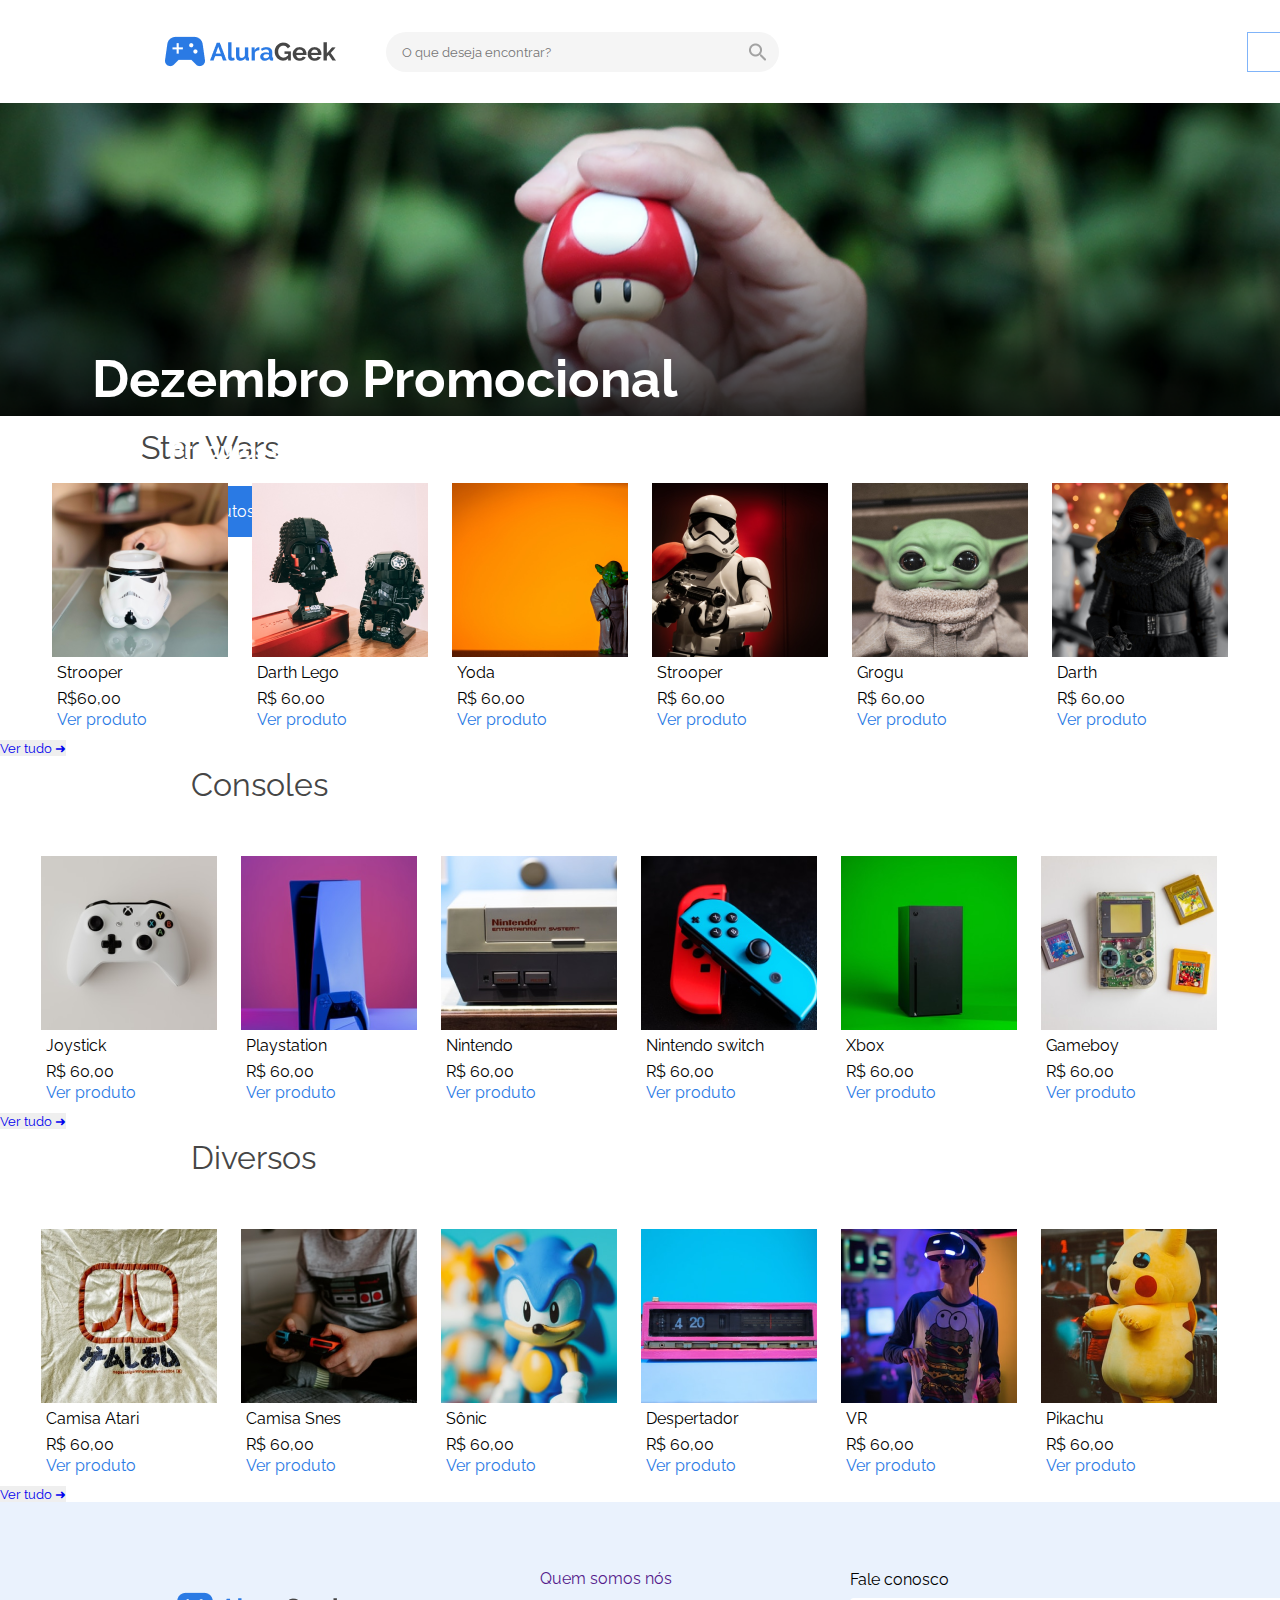
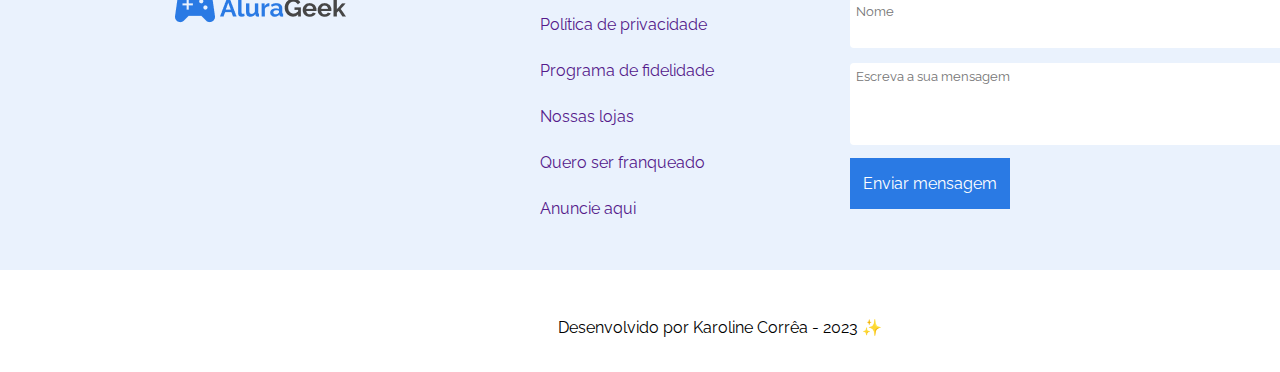
<file: index.html>
<!DOCTYPE html>
<html lang="pt-br">
<head>
    <meta charset="UTF-8">
    <meta http-equiv="X-UA-Compatible" content="IE=edge">
    <meta name="viewport" content="width=device-width, initial-scale=1.0">
    <link rel="stylesheet" href="css/style.css">
    <link rel="stylesheet" href="html/login.html">
    <script src="js/script.js"></script>
    <link href="https://fonts.googleapis.com/css2?family=Raleway:wght@600&display=swap" rel="stylesheet">
    <title>AluraGeek</title>
</head>

<body>

    <section class="cabecalho">
        <div class="cabecalho">
            <img class="logo" src="Imagens/logo.png">
            <input type="text" class="busca" placeholder="O que deseja encontrar?">
            <img src="Imagens/busca.png" class="btnBusca">
            <button class="btnLogin"><a target="_blank" href='html/login.html'>Login</a></button>
        </div>
    </section>

    <section class="banner">
        <div class="banner">
            <img class="banner" src="Imagens/banner.png">
            <p class="texto1">Dezembro Promocional</p>
            <p class="texto2">Produtos selecionados com 33% de desconto</p>
            <button class="btnProdutos"><a href='html/produtos.html'>Ver produtos</a></button>
        </div>
    </section>

    <section class="Produtos">

        <p class="titulo-sw">Star Wars</p>

        <div class="star-wars">

            <div class="strooper">
                <img class="img-starwars" src="Imagens/strooper.png">
                <p class="produto-nome">Strooper</p>
                <p class="valor">R$60,00</p>
                <a class="link" href="">Ver produto</a>
            </div>

            <div class="darth">
                <img class="img-starwars" src="Imagens/darth.png">
                <p class="produto-nome">Darth Lego</p>
                <p class="valor">R$ 60,00</p>
                <a class="link" href="">Ver produto</a>
            </div>

            <div class="yoda">
                <img class="img-starwars" src="Imagens/yoda.png">
                <p class="produto-nome">Yoda</p>
                <p class="valor">R$ 60,00</p>
                <a class="link" href="">Ver produto</a>
            </div>

            <div class="strooper2">
                <img class="img-starwars" src="Imagens/strooper2.png">
                <p class="produto-nome">Strooper</p>
                <p class="valor">R$ 60,00</p>
                <a class="link" href="">Ver produto</a>
            </div>

            <div class="grogu">
                <img class="img-starwars" src="Imagens/grogu.png">
                <p class="produto-nome">Grogu</p>
                <p class="valor">R$ 60,00</p>
                <a class="link" href="">Ver produto</a>
            </div>

            <div class="dark">
                <img class="img-starwars" src="Imagens/dark.png">
                <p class="produto-nome">Darth</p>
                <p class="valor">R$ 60,00</p>
                <a class="link" href="">Ver produto</a>
            </div>

        </div>

        <button class="btnVerprodutos"><a href='html/produtos.html'>Ver tudo ➜</a></button>

        <div class="consoles">

            <p class="titulo-consoles">Consoles</p>

            <div class="joystick">
                <img class="img-consoles" src="Imagens/joystick.png">
                <p class="produto-nome">Joystick</p>
                <p class="valor">R$ 60,00</p>
                <a class="link" href="">Ver produto</a>
            </div>

            <div class="playstation">
                <img class="img-consoles" src="Imagens/ps5.png">
                <p class="produto-nome">Playstation</p>
                <p class="valor">R$ 60,00</p>
                <a class="link" href="">Ver produto</a>
            </div>

            <div class="nintendo">
                <img class="img-consoles" src="Imagens/nintendo.png">
                <p class="produto-nome">Nintendo</p>
                <p class="valor">R$ 60,00</p>
                <a class="link" href="">Ver produto</a>
            </div>

            <div class="switch">
                <img class="img-consoles" src="Imagens/switch.png">
                <p class="produto-nome">Nintendo switch</p>
                <p class="valor">R$ 60,00</p>
                <a class="link" href="">Ver produto</a>
            </div>

            <div class="xbox">
                <img class="img-consoles" src="Imagens/xbox.png">
                <p class="produto-nome">Xbox</p>
                <p class="valor">R$ 60,00</p>
                <a class="link" href="">Ver produto</a>
            </div>

            <div class="gameboy">
                <img class="img-consoles" src="Imagens/gameboy.png">
                <p class="produto-nome">Gameboy</p>
                <p class="valor">R$ 60,00</p>
                <a class="link" href="">Ver produto</a>
            </div>

        </div>

        <button class="btnVerprodutos"><a href='html/produtos.html'>Ver tudo ➜</a></button>

        <div class="diversos">

            <p class="titulo-diversos">Diversos</p>

            <div class="camisa-atari">
                <img class="img-diversos" src="Imagens/camisa-atari.png">
                <p class="produto-nome">Camisa Atari</p>
                <p class="valor">R$ 60,00</p>
                <a class="link" href="">Ver produto</a>
            </div>

            <div class="camisa-snes">
                <img class="img-diversos" src="Imagens/camisa-snes.png">
                <p class="produto-nome">Camisa Snes</p>
                <p class="valor">R$ 60,00</p>
                <a class="link" href="">Ver produto</a>
            </div>

            <div class="sonic">
                <img class="img-diversos" src="Imagens/sonic.png">
                <p class="produto-nome">Sônic</p>
                <p class="valor">R$ 60,00</p>
                <a class="link" href="">Ver produto</a>
            </div>

            <div class="despertador">
                <img class="img-diversos" src="Imagens/despertador.png">
                <p class="produto-nome">Despertador</p>
                <p class="valor">R$ 60,00</p>
                <a class="link" href="">Ver produto</a>
            </div>

            <div class="vr">
                <img class="img-diversos" src="Imagens/vr.png">
                <p class="produto-nome">VR</p>
                <p class="valor">R$ 60,00</p>
                <a class="link" href="">Ver produto</a>
            </div>

            <div class="pikachu">
                <img class="img-diversos" src="Imagens/pikachu.png">
                <p class="produto-nome">Pikachu</p>
                <p class="valor">R$ 60,00</p>
                <a class="link" href="">Ver produto</a>
            </div>
            
        </div>

        <button class="btnVerprodutos"><a href='html/produtos.html'>Ver tudo ➜</a></button>

    </section>

    <section class="contato">
        <div class="contato">

            <img class="img-contato" src="Imagens/logo.png">
            
            <div class="sobre">
                <ul><a href="">Quem somos nós</a></ul>
                <ul><a href="">Política de privacidade</a></ul>
                <ul><a href="">Programa de fidelidade</a></ul>
                <ul><a href="">Nossas lojas</a></ul>
                <ul><a href="">Quero ser franqueado</a></ul>
                <ul><a href="">Anuncie aqui</a></ul>
            </div>

            <p class="fale-conosco">Fale conosco</p>

            <div class="formulario">
                <input class="formcontato" type="text" id="nome" placeholder="  Nome" required>
                <textarea class="formcontato-textarea" id="mensagem" placeholder="  Escreva a sua mensagem" required></textarea>
                <button onclick="MeuAlerta()" class="btnMensagem">Enviar mensagem</button>
            </div>
        </div>
    </section>

    <section class="footer">
        <footer>
            <p>Desenvolvido por Karoline Corrêa - 2023 ✨</p>
        </footer>
    </section>

</body>
</html>
</file>
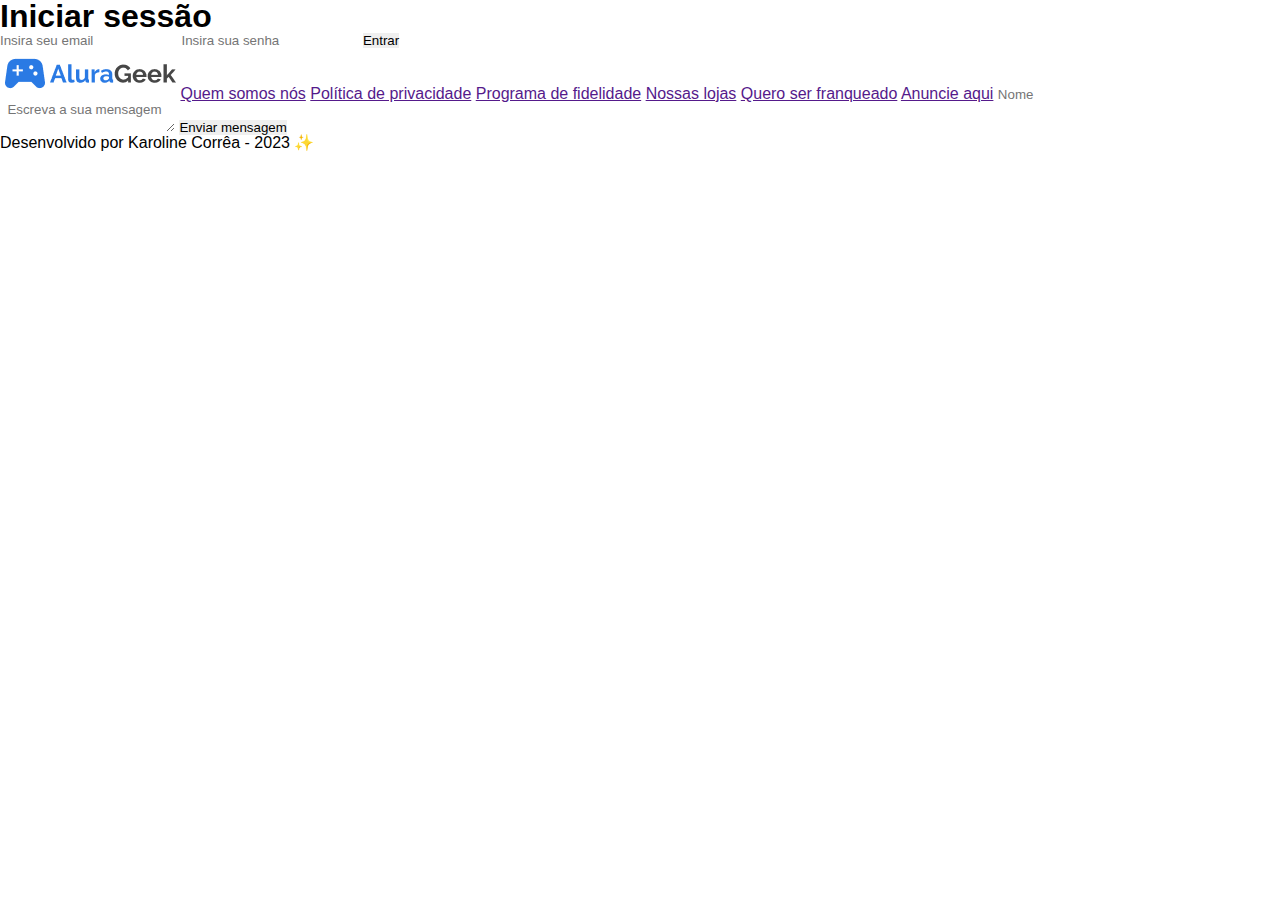
<file: html/login.html>
<!DOCTYPE html>
<html lang="pt-br">
<head>
    <meta charset="UTF-8">
    <meta http-equiv="X-UA-Compatible" content="IE=edge">
    <meta name="viewport" content="width=device-width, initial-scale=1.0">
    <link rel="stylesheet" href="../css/login.css">
    <script src="../js/script.js"></script>
    <title>Login</title>
</head>

<body>

    <section  class="login">
        <h1>Iniciar sessão</h1>

        <div class="login">
            <input class="email-login" type="email" placeholder="Insira seu email" required>
            <input class="senha-login" type="password" placeholder="Insira sua senha" required>

            <button class="btnEntrar">Entrar</button>
        </div>
    </section>

    <section class="contato">
        <div class="contato">
            <img class="img-contato" src="../Imagens/logo.png">
            <a href="">Quem somos nós</a>
            <a href="">Política de privacidade</a>
            <a href="">Programa de fidelidade</a>
            <a href="">Nossas lojas</a>
            <a href="">Quero ser franqueado</a>
            <a href="">Anuncie aqui</a>

            <input class="formcontato" type="text" id="nome" placeholder="Nome" required>
            <textarea class="formcontato-textarea" id="mensagem" placeholder="  Escreva a sua mensagem" required></textarea>
            <button onclick="MeuAlerta()" class="btnMensagem">Enviar mensagem</button>
        </div>
    </section>

    <section class="footer">
        <footer>
            <p>Desenvolvido por Karoline Corrêa - 2023 ✨</p>
        </footer>
    </section>
    
</body>
</html>
</file>
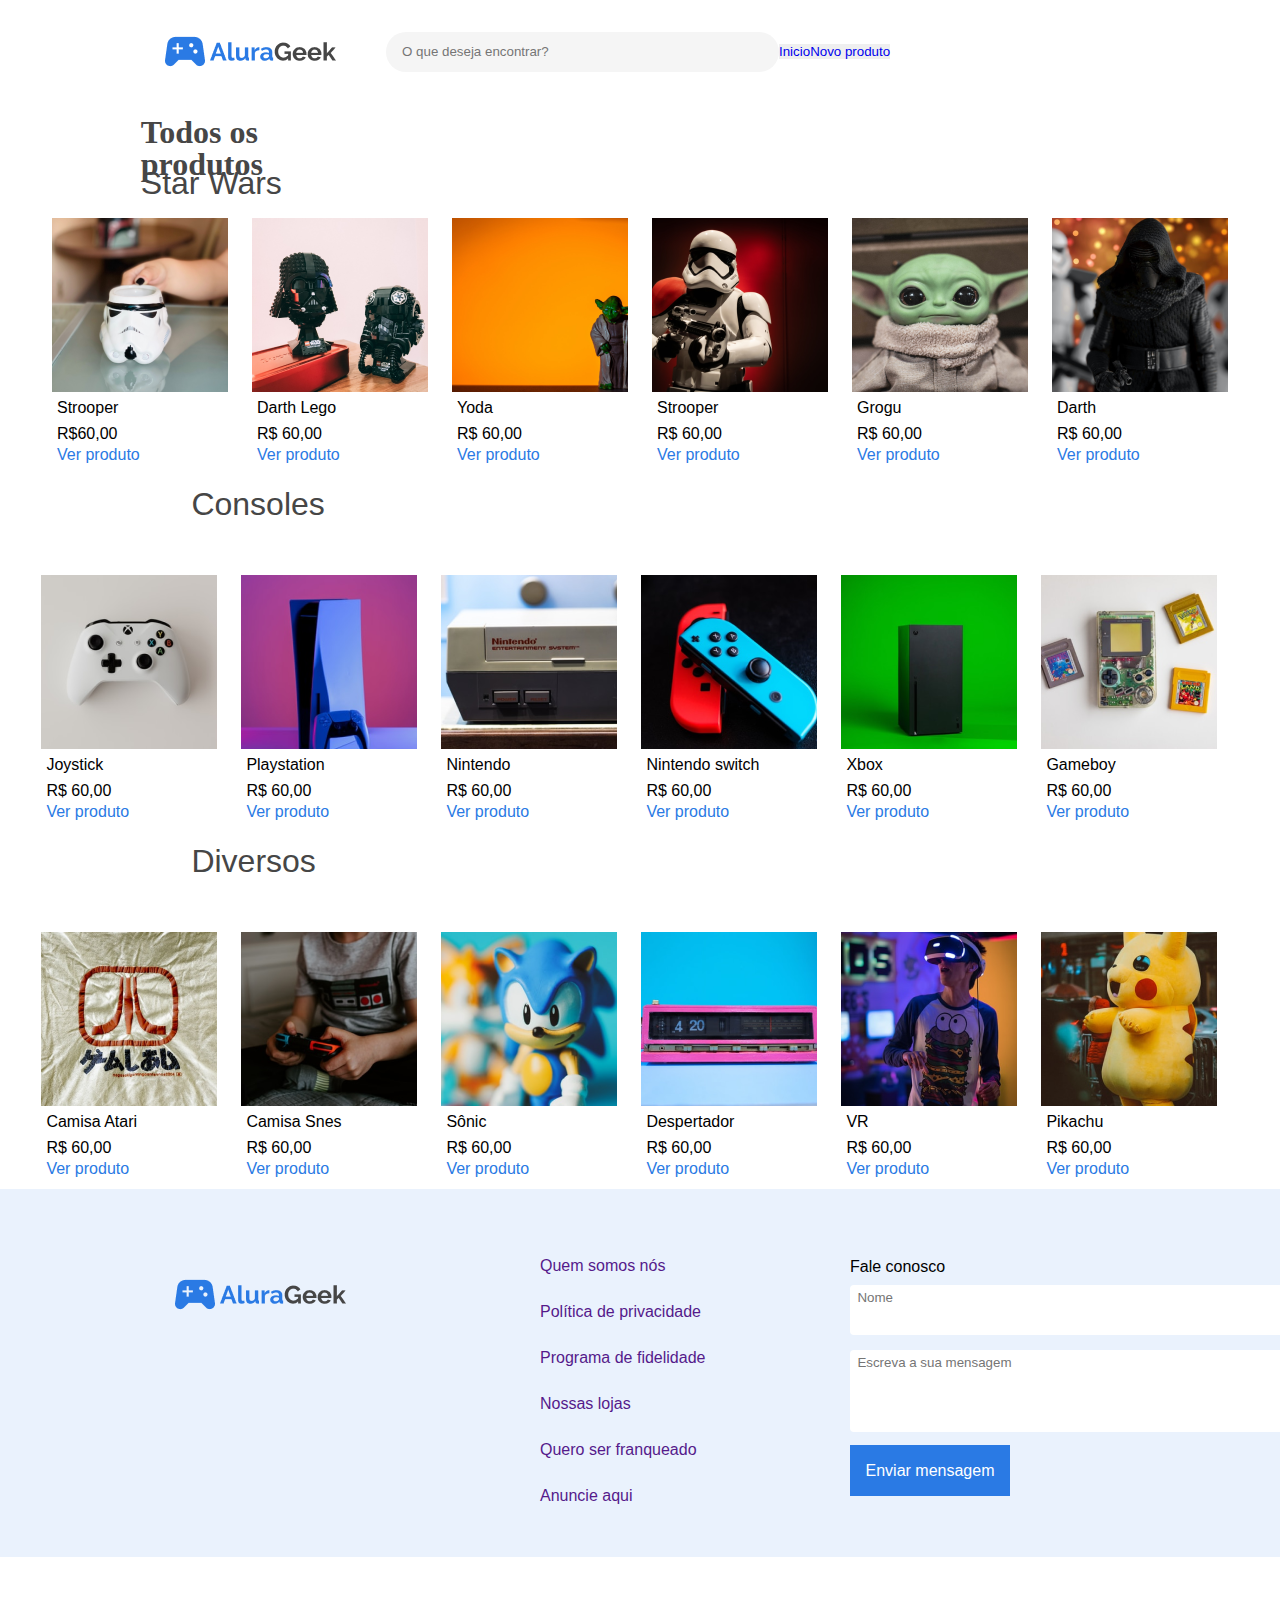
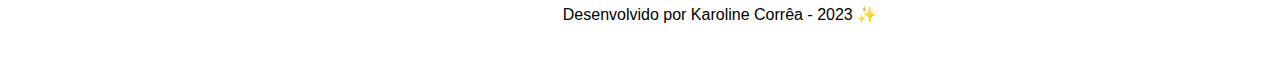
<file: html/produtos.html>
<!DOCTYPE html>
<html lang="pt-br">
<head>
    <meta charset="UTF-8">
    <meta http-equiv="X-UA-Compatible" content="IE=edge">
    <meta name="viewport" content="width=device-width, initial-scale=1.0">
    <link rel="stylesheet" href="../css/produto.css">
    <script src="../js/script.js"></script>
    <title>AluraGeek</title>
</head>

<body>

    <section class="cabecalho">
        <div class="cabecalho">
            <img class="logo" src="../Imagens/logo.png">
            <input type="text" class="busca" placeholder="O que deseja encontrar?">
            <button class="btnInicio"><a href='../index.html'>Inicio</a></button>
            <button class="btnNovoProduto"><a href='novo-produto.html'>Novo produto</a></button>
        </div>
    </section>


    <h1>Todos os produtos</h1>

    <section class="Produtos">

        <p class="titulo-sw">Star Wars</p>

        <div class="star-wars">

            <div class="strooper">
                <img class="img-starwars" src="../Imagens/strooper.png">
                <p class="produto-nome">Strooper</p>
                <p class="valor">R$60,00</p>
                <a class="link" href="">Ver produto</a>
            </div>

            <div class="darth">
                <img class="img-starwars" src="../Imagens/darth.png">
                <p class="produto-nome">Darth Lego</p>
                <p class="valor">R$ 60,00</p>
                <a class="link" href="">Ver produto</a>
            </div>

            <div class="yoda">
                <img class="img-starwars" src="../Imagens/yoda.png">
                <p class="produto-nome">Yoda</p>
                <p class="valor">R$ 60,00</p>
                <a class="link" href="">Ver produto</a>
            </div>

            <div class="strooper2">
                <img class="img-starwars" src="../Imagens/strooper2.png">
                <p class="produto-nome">Strooper</p>
                <p class="valor">R$ 60,00</p>
                <a class="link" href="">Ver produto</a>
            </div>

            <div class="grogu">
                <img class="img-starwars" src="../Imagens/grogu.png">
                <p class="produto-nome">Grogu</p>
                <p class="valor">R$ 60,00</p>
                <a class="link" href="">Ver produto</a>
            </div>

            <div class="dark">
                <img class="img-starwars" src="../Imagens/dark.png">
                <p class="produto-nome">Darth</p>
                <p class="valor">R$ 60,00</p>
                <a class="link" href="">Ver produto</a>
            </div>

        </div>

        <div class="consoles">

            <p class="titulo-consoles">Consoles</p>

            <div class="joystick">
                <img class="img-consoles" src="../Imagens/joystick.png">
                <p class="produto-nome">Joystick</p>
                <p class="valor">R$ 60,00</p>
                <a class="link" href="">Ver produto</a>
            </div>

            <div class="playstation">
                <img class="img-consoles" src="../Imagens/ps5.png">
                <p class="produto-nome">Playstation</p>
                <p class="valor">R$ 60,00</p>
                <a class="link" href="">Ver produto</a>
            </div>

            <div class="nintendo">
                <img class="img-consoles" src="../Imagens/nintendo.png">
                <p class="produto-nome">Nintendo</p>
                <p class="valor">R$ 60,00</p>
                <a class="link" href="">Ver produto</a>
            </div>

            <div class="switch">
                <img class="img-consoles" src="../Imagens/switch.png">
                <p class="produto-nome">Nintendo switch</p>
                <p class="valor">R$ 60,00</p>
                <a class="link" href="">Ver produto</a>
            </div>

            <div class="xbox">
                <img class="img-consoles" src="../Imagens/xbox.png">
                <p class="produto-nome">Xbox</p>
                <p class="valor">R$ 60,00</p>
                <a class="link" href="">Ver produto</a>
            </div>

            <div class="gameboy">
                <img class="img-consoles" src="../Imagens/gameboy.png">
                <p class="produto-nome">Gameboy</p>
                <p class="valor">R$ 60,00</p>
                <a class="link" href="">Ver produto</a>
            </div>

        </div>

        <div class="diversos">

            <p class="titulo-diversos">Diversos</p>

            <div class="camisa-atari">
                <img class="img-diversos" src="../Imagens/camisa-atari.png">
                <p class="produto-nome">Camisa Atari</p>
                <p class="valor">R$ 60,00</p>
                <a class="link" href="">Ver produto</a>
            </div>

            <div class="camisa-snes">
                <img class="img-diversos" src="../Imagens/camisa-snes.png">
                <p class="produto-nome">Camisa Snes</p>
                <p class="valor">R$ 60,00</p>
                <a class="link" href="">Ver produto</a>
            </div>

            <div class="sonic">
                <img class="img-diversos" src="../Imagens/sonic.png">
                <p class="produto-nome">Sônic</p>
                <p class="valor">R$ 60,00</p>
                <a class="link" href="">Ver produto</a>
            </div>

            <div class="despertador">
                <img class="img-diversos" src="../Imagens/despertador.png">
                <p class="produto-nome">Despertador</p>
                <p class="valor">R$ 60,00</p>
                <a class="link" href="">Ver produto</a>
            </div>

            <div class="vr">
                <img class="img-diversos" src="../Imagens/vr.png">
                <p class="produto-nome">VR</p>
                <p class="valor">R$ 60,00</p>
                <a class="link" href="">Ver produto</a>
            </div>

            <div class="pikachu">
                <img class="img-diversos" src="../Imagens/pikachu.png">
                <p class="produto-nome">Pikachu</p>
                <p class="valor">R$ 60,00</p>
                <a class="link" href="">Ver produto</a>
            </div>
            
        </div>

    </section>

    <section class="contato">
        <div class="contato">

            <img class="img-contato" src="../Imagens/logo.png">
            
            <div class="sobre">
                <ul><a href="">Quem somos nós</a></ul>
                <ul><a href="">Política de privacidade</a></ul>
                <ul><a href="">Programa de fidelidade</a></ul>
                <ul><a href="">Nossas lojas</a></ul>
                <ul><a href="">Quero ser franqueado</a></ul>
                <ul><a href="">Anuncie aqui</a></ul>
            </div>

            <p class="fale-conosco">Fale conosco</p>

            <div class="formulario">
                <input class="formcontato" type="text" id="nome" placeholder="  Nome" required>
                <textarea class="formcontato-textarea" id="mensagem" placeholder="  Escreva a sua mensagem" required></textarea>
                <button onclick="MeuAlerta()" class="btnMensagem">Enviar mensagem</button>
            </div>
        </div>
    </section>

    <section class="footer">
        <footer>
            <p>Desenvolvido por Karoline Corrêa - 2023 ✨</p>
        </footer>
    </section>

</body>
</html>
</file>
<file: css/style.css>
* {
    box-sizing: border-box;
    margin: 0;
    padding: 0;
    border: 0;
    border-spacing: 0;
    font-family: 'Raleway', sans-serif;
}

body {
    box-sizing: border-box;
    margin: 0;
    padding: 0;
    line-height: 1;
    background-color: #FFFFFF;
}

a {
    text-decoration: none;
}

.cabecalho {
    display: flex;
    flex-direction: row;
    justify-content: space-between;
    align-items: center;
    padding: 13px;
    padding-left: 80px;
}

.busca {
    display: flex;
    align-items: center;
    padding: 8px 16px;
    gap: 8px;
    width: 393px;
    height: 40px;
    background: #F5F5F5;
    border-radius: 20px;
    margin-left: 50px;
}

.btnBusca {
    margin-left: -30px;
}

.btnLogin {
    text-align: center; 
    margin-left: 480px;
    width: 150px;
    height: 40px;
    border: 1px solid #80b4f9;
    background: #FFFFFF;
    text-decoration: none;
}

.btnLogin a {
    color: #80b4f9;
}

.banner {
    width: 100%;
    flex: none;
    order: 1;
    align-self: stretch;
    flex-grow: 0;
}

.texto1 {
    width: 751px;
    height: 61px;
    font-weight: 700;
    font-size: 52px;
    line-height: 61px;
    color: #FFFFFF;
    position: absolute;
    left: 30%;
    top: 42%;
    text-align: center;
    transform: translate(-50%, -50%);
}

.texto2 {
    width: 751px;
    height: 26px;
    color: #FFFFFF;
    font-style: normal;
    font-weight: 700;
    font-size: 22px;
    line-height: 26px;
    position: absolute;
    left: 405px;
    top: 50%;
    text-align: center;
    transform: translate(-50%, -50%);
}

.btnProdutos {
    display: flex;
    flex-direction: row;
    justify-content: center;
    align-items: center;
    padding: 16px;
    font-size: 16px;
    line-height: 26px;
    position: absolute;
    left: 11%;
    top: 54%;
    width: 130px;
    height: 51px;
    background: #2A7AE4;
}

.btnProdutos a {
    color: #FFFFFF;
}

.titulo-sw, .titulo-consoles, .titulo-diversos {
    width: 148px;
    height: 38px;
    font-size: 32px;
    margin-left: 11%;
    text-align: left;
    margin-top: 1%;
    margin-bottom: 1%;
    color: #464646;
    margin-right: -310px;
}

.titulo-consoles, .titulo-diversos {
    width: 148px;
    height: 38px;
    font-size: 32px;
    margin-left: 11%;
    text-align: left;
    margin-top: 1%;
    margin-bottom: 1%;
    color: #464646;
    margin-right: -310px;
}

.link {
    color: #2A7AE4;
}

 .star-wars, .consoles, .diversos {
    display: flex;
    position: relative;
    flex-direction: row;
    justify-content: center;
 }

.strooper, .darth, .yoda, .strooper2, .grogu, .dark {
    flex-direction: column;
    align-items: center;
    padding: 12px;
    padding-top: 1px;
}

.joystick, .playstation, .nintendo, .switch, .xbox, .gameboy {
    flex-direction: column;
    align-items: center;
    padding: 12px;
    padding-top: 100px;
}

.camisa-atari, .camisa-snes, .sonic, .despertador, .vr, .pikachu {
    flex-direction: column;
    align-items: center;
    padding: 12px;
    padding-top: 100px;
}

.produto-nome, .valor, .link {
    padding: 5px;
}

.contato {
    width: 100%;
    height: 368px;
    background: #EAF2FD;
}

.img-contato {
    padding-top: 80px;
    padding-left: 170px;
}

.sobre {
    padding-left: 70px;
    margin-top: -80px;
}

.contato ul {
    width: 700px;
    display: flex;
    flex-direction: row;
    padding: 15px;
    padding-left: 470px;
    color: #464646;
}

.fale-conosco {
    padding-left: 850px;
    margin-top: -260px;
}

.formulario {
    padding-left: 850px;
    padding-top: 10px;
}

.formcontato {
    width: 560px;
    height: 50px;
    background: #FFFFFF;
    border-radius: 4px;
    padding-bottom: 25px;
}

.formcontato-textarea {
    width: 560px;
    height: 82px;
    resize: none;
    border-radius: 4px;
    padding-bottom: 25px;
    padding-top: 5px;
    margin-top: 15px;
}

.btnMensagem {
    align-items: center;
    font-size: 16px;
    width: 160px;
    height: 51px;
    background: #2A7AE4;
    color: #FFFFFF;
    margin-top: 10px;
}

.footer {
    width: 1440px;
    height: 102px;
    text-align: center;
    padding-top: 50px;
}
</file>
<file: css/login.css>
* {
    box-sizing: border-box;
    margin: 0;
    padding: 0;
    border: 0;
    border-spacing: 0;
    font-family: 'Raleway', sans-serif;
}

body {
    box-sizing: border-box;
    margin: 0;
    padding: 0;
    line-height: 1;
    background-color: #FFFFFF;
}
</file>
<file: css/produto.css>
* {
    box-sizing: border-box;
    margin: 0;
    padding: 0;
    border: 0;
    border-spacing: 0;
    font-family: 'Raleway', sans-serif;
}

body {
    box-sizing: border-box;
    margin: 0;
    padding: 0;
    line-height: 1;
    background-color: #FFFFFF;
}

a {
    text-decoration: none;
}

.cabecalho {
    display: flex;
    flex-direction: row;
    justify-content: space-between;
    align-items: center;
    padding: 13px;
    padding-left: 80px;
}

.busca {
    display: flex;
    align-items: center;
    padding: 8px 16px;
    gap: 8px;
    width: 393px;
    height: 40px;
    background: #F5F5F5;
    border-radius: 20px;
    margin-left: 50px;
}

.btnBusca {
    margin-left: -30px;
}

h1 {
    width: 148px;
    height: 38px;
    font-size: 32px;
    margin-left: 11%;
    text-align: left;
    margin-top: 1%;
    margin-bottom: 1%;
    color: #464646;
    margin-right: -310px;
    font-family: 'Raleway';
}

.titulo-sw, .titulo-consoles, .titulo-diversos {
    width: 148px;
    height: 38px;
    font-size: 32px;
    margin-left: 11%;
    text-align: left;
    margin-top: 1%;
    margin-bottom: 1%;
    color: #464646;
    margin-right: -310px;
}

.titulo-consoles, .titulo-diversos {
    width: 148px;
    height: 38px;
    font-size: 32px;
    margin-left: 11%;
    text-align: left;
    margin-top: 1%;
    margin-bottom: 1%;
    color: #464646;
    margin-right: -310px;
}

.link {
    color: #2A7AE4;
}

 .star-wars, .consoles, .diversos {
    display: flex;
    position: relative;
    flex-direction: row;
    justify-content: center;
 }

.strooper, .darth, .yoda, .strooper2, .grogu, .dark {
    flex-direction: column;
    align-items: center;
    padding: 12px;
    padding-top: 1px;
}

.joystick, .playstation, .nintendo, .switch, .xbox, .gameboy {
    flex-direction: column;
    align-items: center;
    padding: 12px;
    padding-top: 100px;
}

.camisa-atari, .camisa-snes, .sonic, .despertador, .vr, .pikachu {
    flex-direction: column;
    align-items: center;
    padding: 12px;
    padding-top: 100px;
}

.produto-nome, .valor, .link {
    padding: 5px;
}

.contato {
    width: 100%;
    height: 368px;
    background: #EAF2FD;
}

.img-contato {
    padding-top: 80px;
    padding-left: 170px;
}

.sobre {
    padding-left: 70px;
    margin-top: -80px;
}

.contato ul {
    width: 700px;
    display: flex;
    flex-direction: row;
    padding: 15px;
    padding-left: 470px;
    color: #464646;
}

.fale-conosco {
    padding-left: 850px;
    margin-top: -260px;
}

.formulario {
    padding-left: 850px;
    padding-top: 10px;
}

.formcontato {
    width: 560px;
    height: 50px;
    background: #FFFFFF;
    border-radius: 4px;
    padding-bottom: 25px;
}

.formcontato-textarea {
    width: 560px;
    height: 82px;
    resize: none;
    border-radius: 4px;
    padding-bottom: 25px;
    padding-top: 5px;
    margin-top: 15px;
}

.btnMensagem {
    align-items: center;
    font-size: 16px;
    width: 160px;
    height: 51px;
    background: #2A7AE4;
    color: #FFFFFF;
    margin-top: 10px;
}

.footer {
    width: 1440px;
    height: 102px;
    text-align: center;
    padding-top: 50px;
}
</file>
